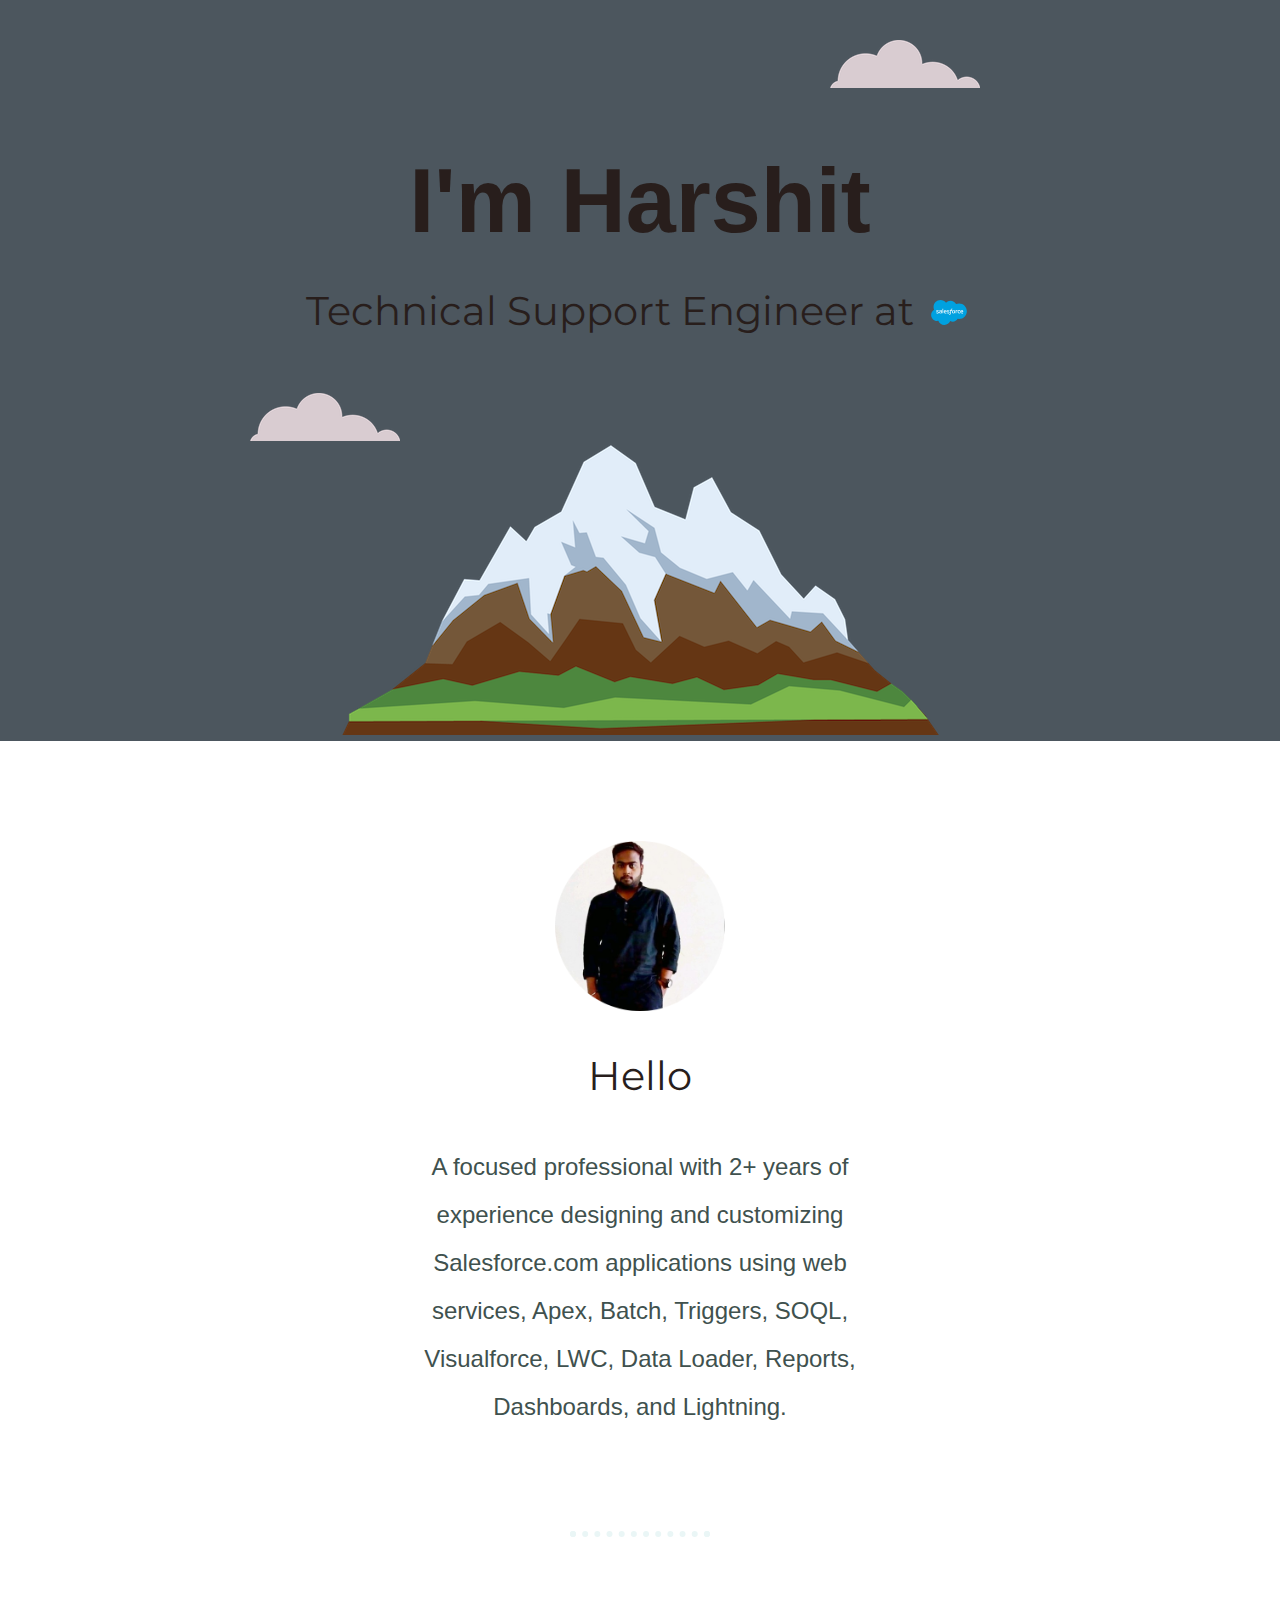
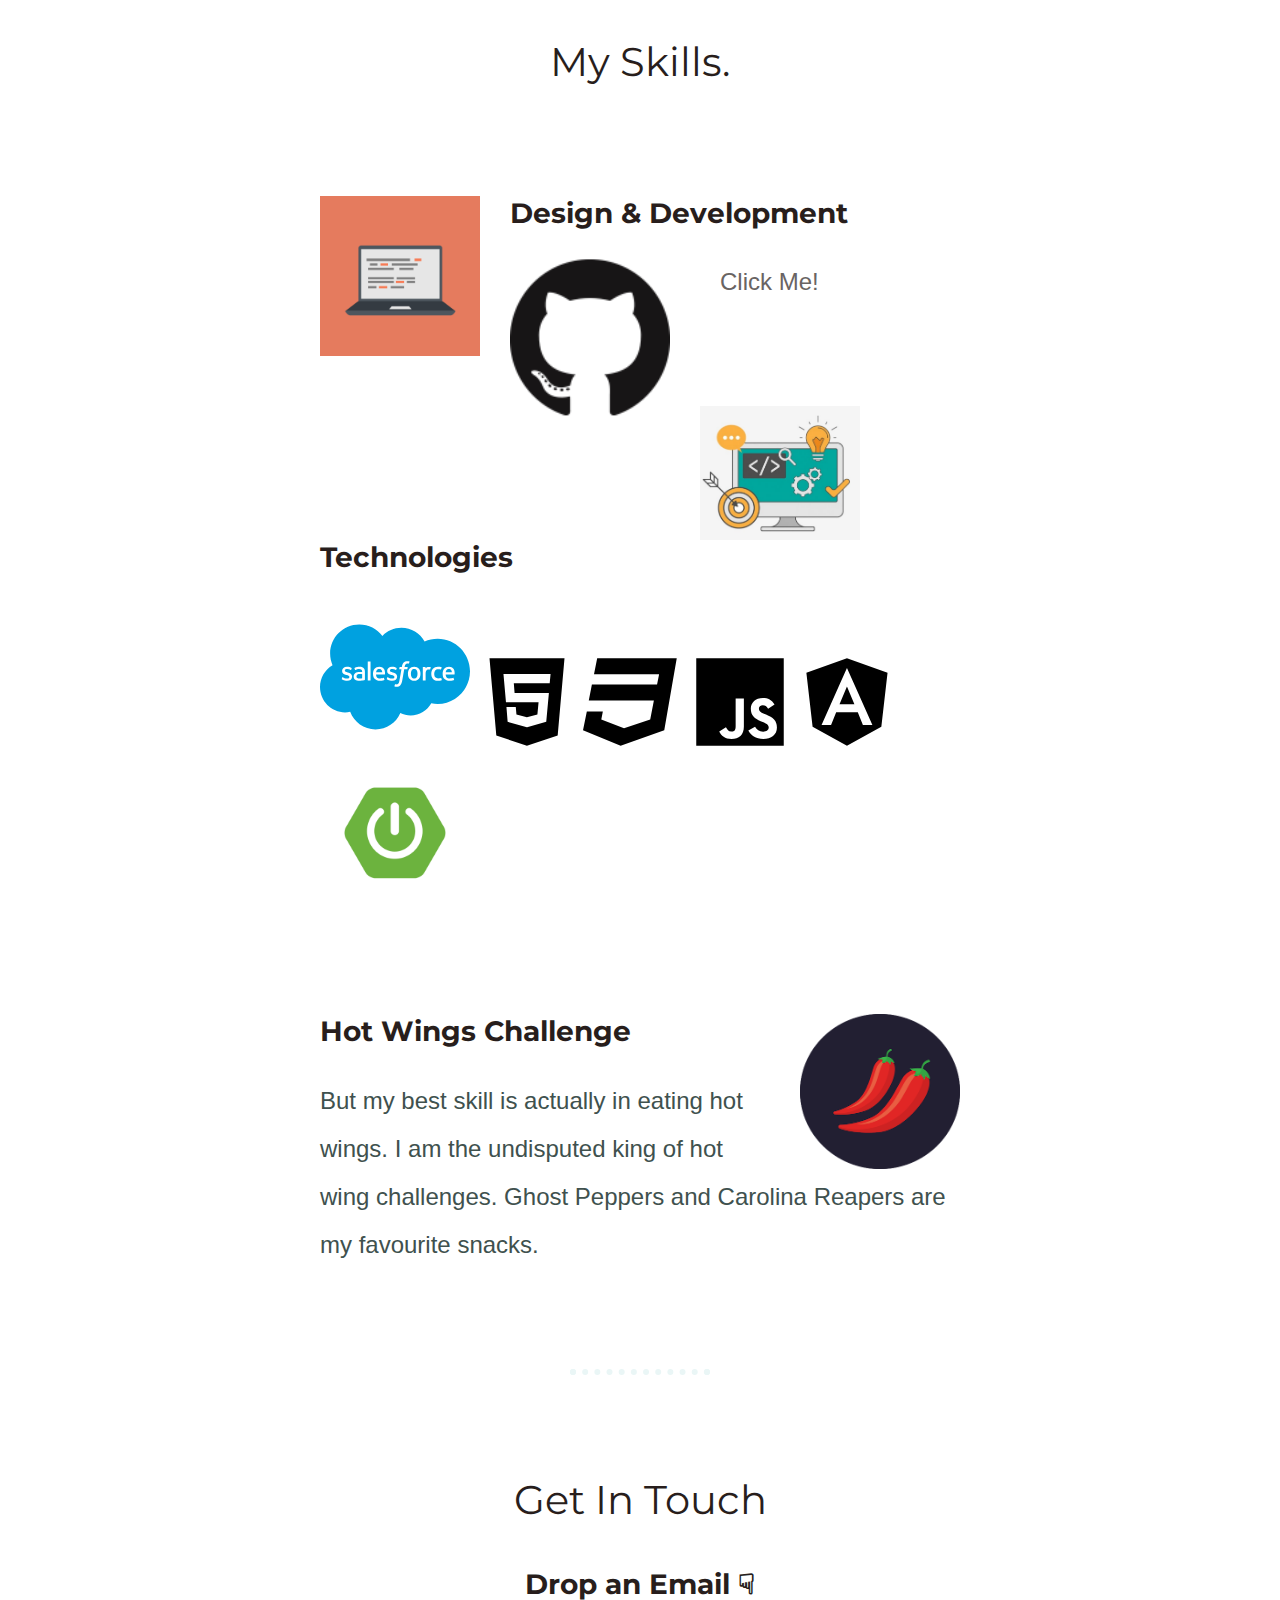
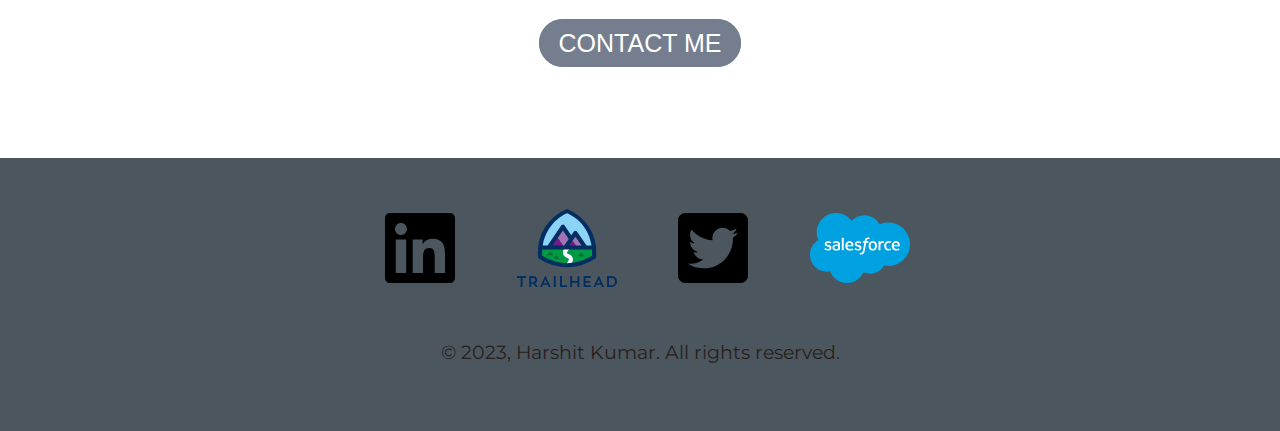
<file: index.html>
<!DOCTYPE html>
<html lang="en" dir="ltr">
  <head>
    <meta charset="utf-8">
    <title>Harshit Kumar</title>
    <link rel="stylesheet" href="css/style.css">
    <link rel="icon" href="media/favicon.ico">
    <link href="https://fonts.googleapis.com/css2?family=Merriweather&family=Montserrat&family=Sacramento&display=swap" rel="stylesheet">
  </head>

  <body>
    <div class="top-container">
      <img class="top-cloud" src="media/cloud.png" alt="cloud-img">
      <h1>I'm Harshit</h1>
      <p id="job">
        <h2>Technical Support Engineer at <img class class="flex" src="media/salesforce.svg" height="25px" width="50px"></h2>
      </p>
        <img class="bottom-cloud" src="media/cloud.png" alt="cloud-img">
      <img src="media/mountain.png" alt="mountain-img">
    </div>

    <div class="middle-container">
      <div class="profile">
        <img src="media/profile-picture.png" alt="profile-picture" height="170px" width="170px">
        <h2>Hello</h2>
        <p class="intro">A focused professional with 2+ years of experience designing and customizing Salesforce.com applications using web services, Apex, Batch, Triggers, SOQL, Visualforce, LWC, Data Loader, Reports, Dashboards, and Lightning.</p>
      </div>
      <hr>
      <div class="skills">
        <h2>My Skills.</h2>
        <div class="skill-row">
          <img class="code-img" src="media/skills.png" alt="skills">
          <h3>Design & Development</h3>
          <p><img class="code-img" src="media/GitHub-Mark-120px-plus.png" alt="development"><a href="https://github.com/harshit6966" target="_blank" style="
            color:#696463">Click Me!</a></p>
        </div>
        <div class="skill-row">
          <img class="tech-img" src="media/tech.png" alt="skills">
          <h3>Technologies</h3>
          <img class="flex" src="media/salesforce.svg" height="150px" width="150px">
          <img class="flex" src="media/html5-brands.svg" height="100px" width="100px">
          <img class="flex" src="media/css3-brands.svg" height="100px" width="100px">
          <img class="flex" src="media/js-brands.svg" height="100px" width="100px">
          <img class="flex" src="media/angular-brands.svg" height="100px" width="100px">
          <img class="flex" src="media/spring.png" height="150px" width="150px">
        </div>
        <div class="skill-row">
          <img class="chilli-img" src="media/chillies.png" alt="chillies">
          <h3>Hot Wings Challenge</h3>
          <p>But my best skill is actually in eating hot wings. I am the undisputed king of hot wing challenges. Ghost Peppers and Carolina Reapers are my favourite snacks.</p>
        </div>
      </div>
      <hr>
      <div class="contact-me">
        <h2>Get In Touch</h2>
        <h3>Drop an Email &#9759;</h3>
        <a class="btn" href="mailto:harshit6966@gmail.com">CONTACT ME</a>
      </div>
    </div>

    <div class="bottom-container">
      <a class="footer-link" href="https://www.linkedin.com/in/harshit2716/" target="_blank"><img src="media/linkedin-brands.svg" height="80px" width="100px"></a>
      <a class="footer-link" href="https://trailblazer.me/id/harshit6966" target="_blank"><img src="media/trailhead.svg" height="80px" width="100px"></a>
      <a class="footer-link" href="https://twitter.com/harshit27_" target="_blank"><img src="media/twitter-square-brands.svg" height="80px" width="100px"></a>
      <a class="footer-link" href="preferenceForm.html" target="_blank"><img src="media/salesforce.svg" height="80px" width="100px"></a>
      <br/>
      <p class="copyright">&copy; 2023, Harshit Kumar. All rights reserved.</p>
    </div>
  </body>
</html>
</file>
<file: css/style.css>
body {
  color: #40514E;
  margin: 0;
  text-align: center;
  font-family: 'Poppins', sans-serif;
  font-size: 150%;
}

p {
  line-height: 2;
}

a {
  color: #EAF6F6;
  font-family: 'Poppins', sans-serif;
  margin: 10px 20px;
  text-decoration: none;
}

a:hover {
  color: #EAF6F6;
}

hr {
  border: dotted #EAF6F6 6px;
  border-bottom: none;
  width: 10%;
  margin: 100px auto;
}

h1 {
  font-size: 5.625rem; /*16px = 100% = 1em*/
  margin: 50px auto 0 auto;
  font-family: 'Poppins', sans-serif;
  color: #281E1C;
}

h2 {
  font-family: 'Montserrat', sans-serif;
  font-size: 2.5rem;
  color: #281E1C;
  font-weight: normal;
  padding-bottom: 10px;
}

h3 {
  font-family: 'Montserrat', sans-serif;
  color: #281E1C;
}

.intro {
  width: 40%;
  margin: auto;
}

.contact-message {
  width: 40%;
  margin: 40px auto 60px;
}

.copyright {
  color: #281E1C;
  font-family: 'Montserrat', sans-serif;
  font-size: 1.2rem;
  padding: 20px 0px;
}

.top-container {
  background-color: #4C565E;
  position: relative;
  padding-top: 100px;
}

.job {
  display: inline-block;
}

.middle-container {
  margin: 100px 0 100px 0;
}

.bottom-container {
  background-color: #4C565E;
  padding: 50px 0 20px;
}

.code-img {
  width: 25%;
  height: 25%;
  float: left;
  margin-right: 30px;
}

.tech-img {
  width: 25%;
  height: 25%;
  float: left;
  margin-right: 30px;
}

.skill-row {
  width: 50%;
  margin: 100px auto 100px auto;
  text-align: left;
}

.chilli-img {
  width: 25%;
  float: right;
  margin-left: 30px;
}

.top-cloud {
  position: absolute;
  right: 300px;
  top: 40px;
}

.bottom-cloud {
  position: absolute;
  left: 250px;
  bottom: 300px;
}

.footer-link {
  color: #11999E;
}

.btn {
  background: #747e8f;
  background-image: -webkit-linear-gradient(top, #747e8f);
  background-image: -moz-linear-gradient(top, #747e8f);
  background-image: -ms-linear-gradient(top, #747e8f);
  background-image: -o-linear-gradient(top, #747e8f);
  background-image: linear-gradient(to bottom, #747e8f);
  -webkit-border-radius: 100;
  -moz-border-radius: 100;
  border-radius: 100px;
  font-family: 'Poppins', sans-serif;
  color: #FFFFFF;
  font-size: 25px;
  padding: 10px 20px 10px 20px;
  text-decoration: none;
}

.btn:hover {
  background: #2B2D42;
  background-image: -webkit-linear-gradient(top, #2B2D42);
  background-image: -moz-linear-gradient(top, #2B2D42);
  background-image: -ms-linear-gradient(top, #2B2D42);
  background-image: -o-linear-gradient(top, #2B2D42);
  background-image: linear-gradient(to bottom, #2B2D42);
  text-decoration: none;
}
</file>
